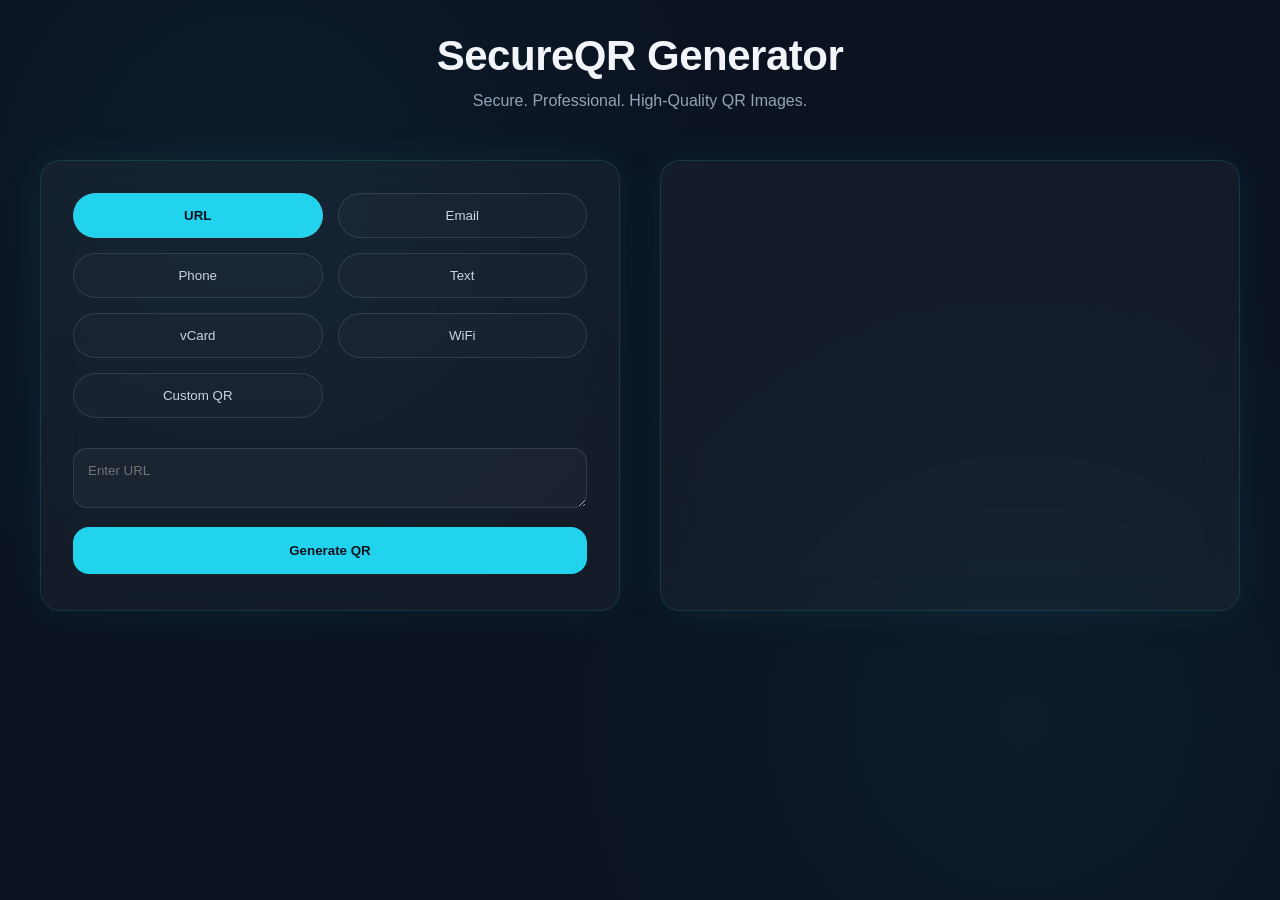
<file: frontend/index.html>
<!DOCTYPE html>
<html lang="en">
<head>
<meta charset="UTF-8">
<meta name="viewport" content="width=device-width, initial-scale=1.0">
<title>SecureQR | Smart QR Generator</title>
<link rel="stylesheet" href="style.css">
</head>
<body>

<div class="page-shell">

  <section class="hero fade-section">
    <h1>SecureQR Generator</h1>
    <p>Secure. Professional. High-Quality QR Images.</p>
  </section>

  <section class="main-container fade-section">

    <div class="left-panel glass">

      <div class="tabs">
        <button onclick="setType(event,'url')" class="active">URL</button>
        <button onclick="setType(event,'email')">Email</button>
        <button onclick="setType(event,'phone')">Phone</button>
        <button onclick="setType(event,'text')">Text</button>
        <button onclick="setType(event,'vcard')">vCard</button>
        <button onclick="setType(event,'wifi')">WiFi</button>
        <button onclick="setType(event,'custom')">Custom QR</button>
      </div>

      <div id="inputArea"></div>

      <button class="generate-btn" onclick="generateQR()">Generate QR</button>

    </div>

    <div class="right-panel glass">
      <img id="qrImage">
      <canvas id="canvas" width="320" height="320"></canvas>
      <a id="downloadBtn" download="qrcode.png">Download</a>
    </div>

  </section>

</div>

<script src="script.js"></script>
</body>
</html>
</file>
<file: frontend/style.css>
/* =========================
   GLOBAL RESET
========================= */
* {
  margin:0;
  padding:0;
  box-sizing:border-box;
  font-family:"Inter","Segoe UI",sans-serif;
}

body {
  min-height:100vh;
  background:#0b1220;
  background-image:
    radial-gradient(circle at 20% 20%, rgba(34,211,238,0.05), transparent 40%),
    radial-gradient(circle at 80% 80%, rgba(34,211,238,0.05), transparent 40%);
  color:#e6edf3;
  display:flex;
  flex-direction:column;
  align-items:center;
  padding:32px 16px 40px;
}

.page-shell {
  width:100%;
  max-width:1200px;
  margin:0 auto;
}

/* =========================
   HERO SECTION
========================= */
.hero {
  text-align:center;
  margin-bottom:50px;
}

.hero h1 {
  font-size:clamp(28px,4vw,42px);
  font-weight:700;
  letter-spacing:-0.5px;
  color:#f1f5f9;
  margin-bottom:12px;
}

.hero p {
  color:#94a3b8;
  font-size:16px;
}

/* =========================
   GLASS CONTAINER
========================= */
.glass {
  background:rgba(255,255,255,0.04);
  backdrop-filter:blur(18px);
  border:1px solid rgba(34,211,238,0.15);
  border-radius:20px;
  box-shadow:0 0 40px rgba(34,211,238,0.08);
}

.main-container {
  display:flex;
  gap:40px;
  width:100%;
  max-width:1200px;
  margin:0 auto;
}

/* =========================
   PANELS
========================= */
.left-panel,
.right-panel {
  flex:1;
  padding:32px 32px 36px;
}

/* =========================
   TABS
========================= */
.tabs {
  display:grid;
  grid-template-columns:repeat(2,minmax(0,1fr));
  gap:15px;
  margin-bottom:30px;
}

.tabs button {
  padding:14px;
  border-radius:999px;
  border:1px solid rgba(148,163,184,0.2);
  background:rgba(255,255,255,0.02);
  color:#cbd5e1;
  cursor:pointer;
  transition:all .25s ease;
}

.tabs button:hover {
  transform:scale(1.05);
  border-color:#22d3ee;
  box-shadow:0 0 12px rgba(34,211,238,.3);
}

.tabs .active {
  background:#22d3ee;
  color:#0b1220;
  font-weight:600;
}

/* =========================
   INPUTS
========================= */
#inputArea input,
#inputArea textarea,
#inputArea select {
  width:100%;
  padding:14px;
  border-radius:14px;
  border:1px solid rgba(148,163,184,0.2);
  background:rgba(255,255,255,0.03);
  color:#e6edf3;
  margin-bottom:15px;
  transition:.25s ease;
}

#inputArea input:focus,
#inputArea textarea:focus,
#inputArea select:focus {
  outline:none;
  border-color:#22d3ee;
  box-shadow:0 0 0 3px rgba(34,211,238,.15);
}

/* =========================
   GENERATE BUTTON
========================= */
.generate-btn {
  width:100%;
  padding:16px;
  border-radius:16px;
  border:none;
  font-weight:600;
  background:#22d3ee;
  color:#0b1220;
  cursor:pointer;
  transition:all .25s ease;
}

.generate-btn:hover {
  transform:scale(1.05);
  box-shadow:0 0 18px rgba(34,211,238,.4);
}

/* =========================
   RIGHT PANEL
========================= */
.right-panel {
  display:flex;
  flex-direction:column;
  align-items:center;
  justify-content:center;
  gap:20px;
  min-height:350px;
}

#qrImage {
  display:none;
  width:260px;
  border-radius:20px;
  box-shadow:0 0 25px rgba(34,211,238,.25);
}

canvas {
  display:none;
  border-radius:20px;
  box-shadow:0 0 25px rgba(34,211,238,.25);
}

/* =========================
   DOWNLOAD BUTTON
========================= */
#downloadBtn {
  display:none;
  padding:14px 26px;
  border-radius:16px;
  text-decoration:none;
  border:1px solid #22d3ee;
  color:#22d3ee;
  transition:.25s ease;
}

#downloadBtn:hover {
  transform:scale(1.05);
  background:#22d3ee;
  color:#0b1220;
  box-shadow:0 0 18px rgba(34,211,238,.4);
}

/* =========================
   FADE IN ANIMATION
========================= */
.fade-section {
  opacity:0;
  transform:translateY(40px);
  animation:fadeUp .8s forwards;
}

@keyframes fadeUp {
  to {
    opacity:1;
    transform:translateY(0);
  }
}

/* =========================
   RESPONSIVE
========================= */
@media(max-width:900px){
  .main-container{
    flex-direction:column;
  }

  .left-panel,
  .right-panel {
    padding:24px 20px 28px;
  }
}

@media(max-width:640px){
  body {
    padding:20px 12px 32px;
  }

  .hero {
    margin-bottom:32px;
  }

  .tabs {
    grid-template-columns:repeat(3,minmax(0,1fr));
    gap:10px;
  }

  .tabs button {
    padding:10px;
    font-size:13px;
  }

  #inputArea input,
  #inputArea textarea,
  #inputArea select {
    padding:12px;
    margin-bottom:12px;
  }

  .generate-btn {
    padding:14px;
  }

  #qrImage,
  canvas {
    width:220px;
    max-width:100%;
  }
}

@media(max-width:420px){
  .tabs {
    display:flex;
    flex-wrap:wrap;
    gap:8px;
  }

  .tabs button {
    flex:1 1 calc(50% - 8px);
  }
}

/* =========================
   CUSTOM QR COLOR INPUTS
========================= */

#inputArea input[type="color"] {
  width:100%;
  height:55px;
  border-radius:14px;
  border:1px solid rgba(148,163,184,0.25);
  background:rgba(255,255,255,0.05);
  cursor:pointer;
  padding:6px;
  transition:.25s ease;
}

#inputArea input[type="color"]::-webkit-color-swatch-wrapper {
  padding:0;
  border-radius:10px;
}

#inputArea input[type="color"]::-webkit-color-swatch {
  border:none;
  border-radius:10px;
}

#inputArea input[type="color"]:hover {
  transform:scale(1.03);
  border-color:#22d3ee;
  box-shadow:0 0 12px rgba(34,211,238,.3);
}
</file>
